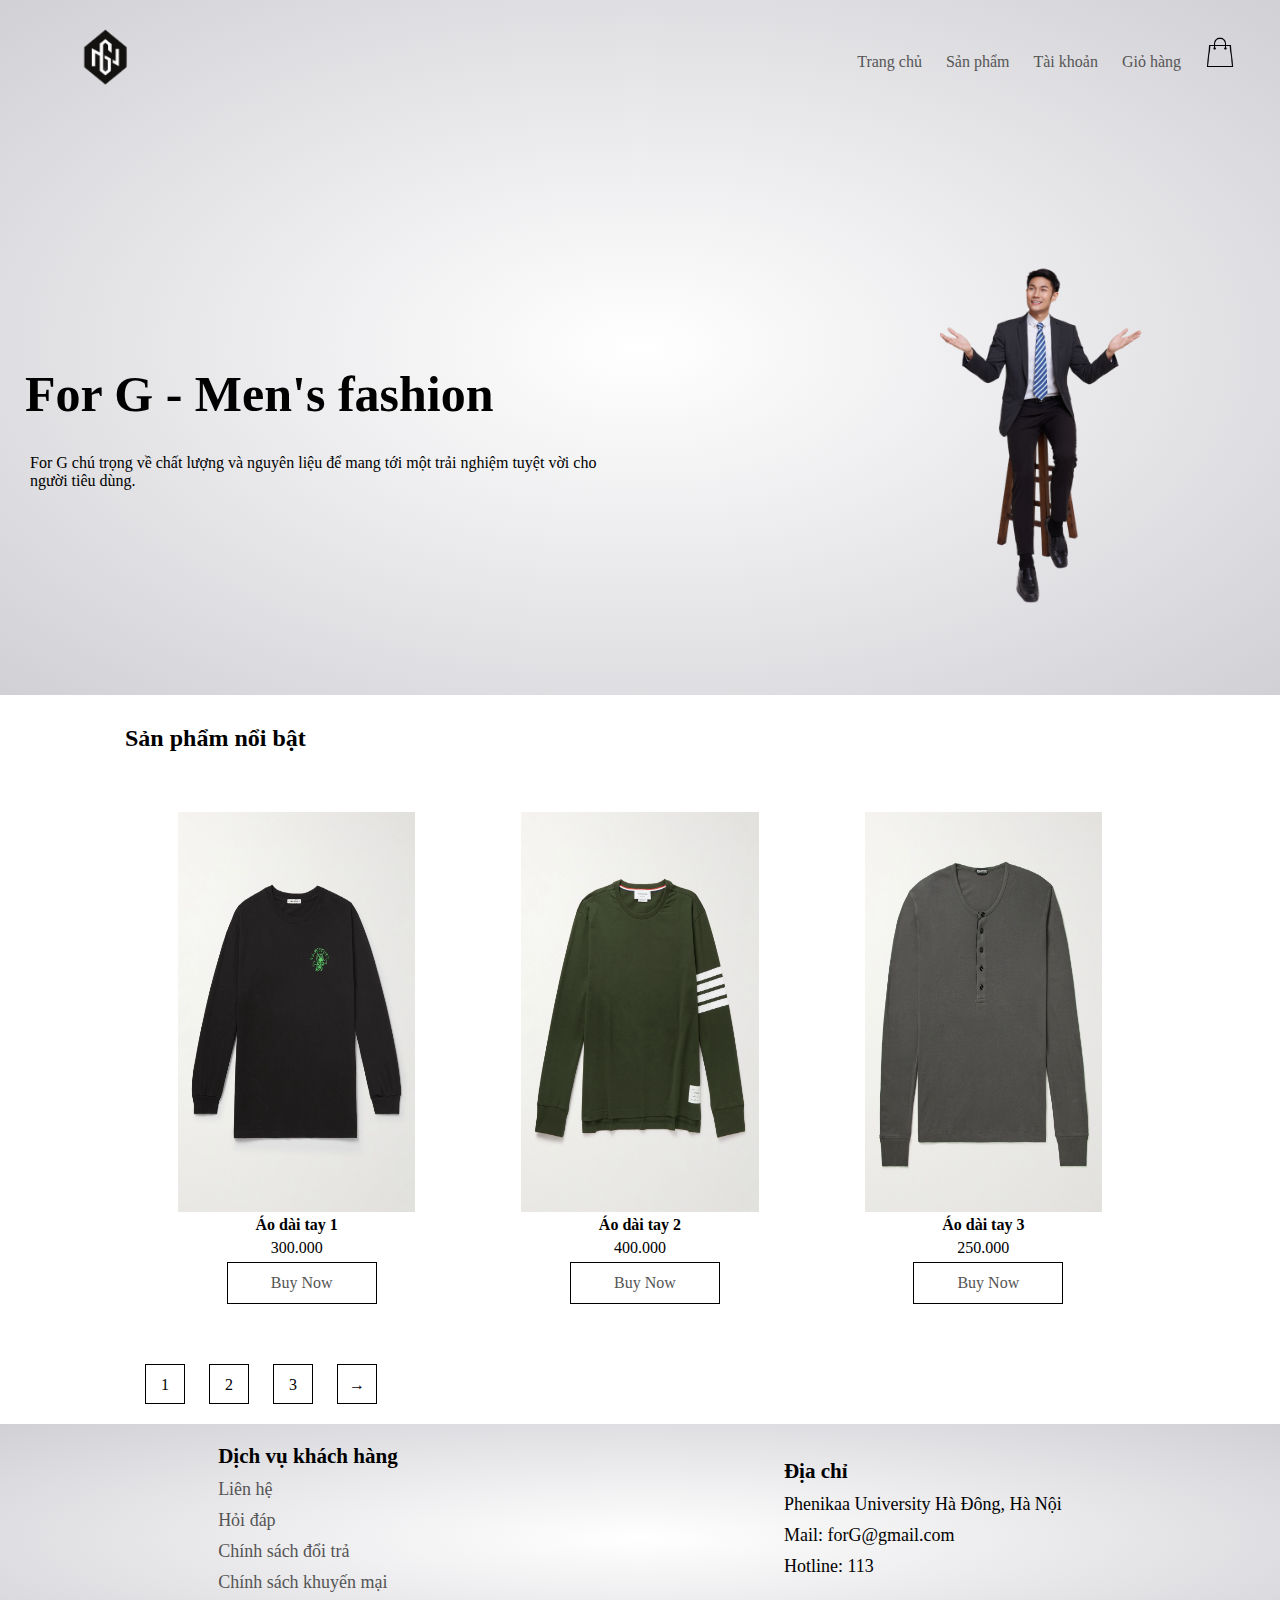
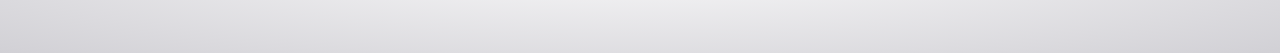
<file: index.html>
<!DOCTYPE html>
<html lang="en">
<head>
    <meta charset="UTF-8">
    <meta http-equiv="X-UA-Compatible" content="IE=edge">
    <meta name="viewport" content="width=device-width, initial-scale=1.0">
    <title>For G - Men's fashion</title>
    <link rel="stylesheet" type = "text/css" href="/style.css">
    <link rel="preconnect" href="https://fonts.googleapis.com">
<link rel="preconnect" href="https://fonts.gstatic.com" crossorigin>
<link href="https://fonts.googleapis.com/css2?family=Poppins:wght@300;400;600;700&display=swap" rel="stylesheet">
<link rel="stylesheet" href="https://use.fontawesome.com/releases/v5.15.4/css/all.css" />

</head>
<body>
    
<div class="header">
    <div class="container">
        <div class = "navbar">
            <div class = "logo">
                <img src = "/image/logo.png" width="125px" height="100px">
            </div>
    
            <nav>
                <ul>
                    <li><a href="/index.html">Trang chủ</li></a>
                    <li><a href="/product.html">Sản phẩm</li></a>
                    <li><a href="">Tài khoản</li></a>
                    <li><a href="/shoppingcart.html">Giỏ hàng </li></a>
                    <img class = "img-shoppingcart" src = "image/icons8-shopping-bag-50.png" width="30px" height="30px">
                </ul>
            </nav>
        </div>
        <div class="row">
            <div class="col2">
                <h1>For G - Men's fashion</h1>
                <p>For G chú trọng về chất lượng và nguyên liệu để mang tới một trải nghiệm tuyệt vời cho người tiêu dùng.</p>
            </div>
            <div class="col2">
                <img src = "/image/bgr1.png">
            </div>
        </div>
    </div>
</div>
<div class = "below-container">
    <div class = "row row2">
        <h2>Sản phẩm nổi bật</h2>
    </div>


    <div class = "row">
      
        <div class="col4">
            <a href="/productdetail.html"><img src = "/image/quan_ao/áo dài tay/dt1.jpg"width="300" height="400"></a>
            <h4>Áo dài tay 1</h4>
            <p>300.000</p>
            <span class = "buy"><a href="shoppingcart.html">Buy Now</span></a>
        </div>  
        <div class="col4">
            <img src = "/image/quan_ao/áo dài tay/dt2.jpg"width="300" height="400">
            <h4>Áo dài tay 2</h4>
            <p>400.000</p>
            <span class = "buy"><a href="shoppingcart.html">Buy Now</span></a>
        </div>
        <div class="col4">
            <img src = "/image/quan_ao/áo dài tay/dt3.jpg"width="300" height="400">
            <h4>Áo dài tay 3</h4>
            <p>250.000</p>
            <span class = "buy"><a href="shoppingcart.html">Buy Now</span></a>
        </div>
    </div>
    <div class = "page">
        <span>1</span>
        <span>2</span>
        <span>3</span>
        <span>&#8594;</span>


    </div>

</div>
 <!--------------Footer------------>


  
 <div class = "footer">
    <div class="container">
        <div class="row">
            <div class="footer_col1">
                <h3>Dịch vụ khách hàng</h3>
                    <ul>
                        <a href=""><li class = "lifooter">Liên hệ</li></a>
                        <a href=""><li class = "lifooter">Hỏi đáp</li></a>
                        <a href=""><li class = "lifooter">Chính sách đổi trả</li></a> 
                        <a href="/km.html"><li class = "lifooter">Chính sách khuyến mại</li></a> 
                    </ul>
            </div>
            <div class="footer_col2">
                <h3>Địa chỉ</h3>
                    <ul>
                        <li class = "lifooter">Phenikaa University Hà Đông, Hà Nội</li>
                        <li class = "lifooter">Mail: forG@gmail.com</li>
                        <li class = "lifooter">Hotline: 113</li>

                    </ul>
            </div>


        </div>

    </div>
</div>


   
</body>
</html>
</file>
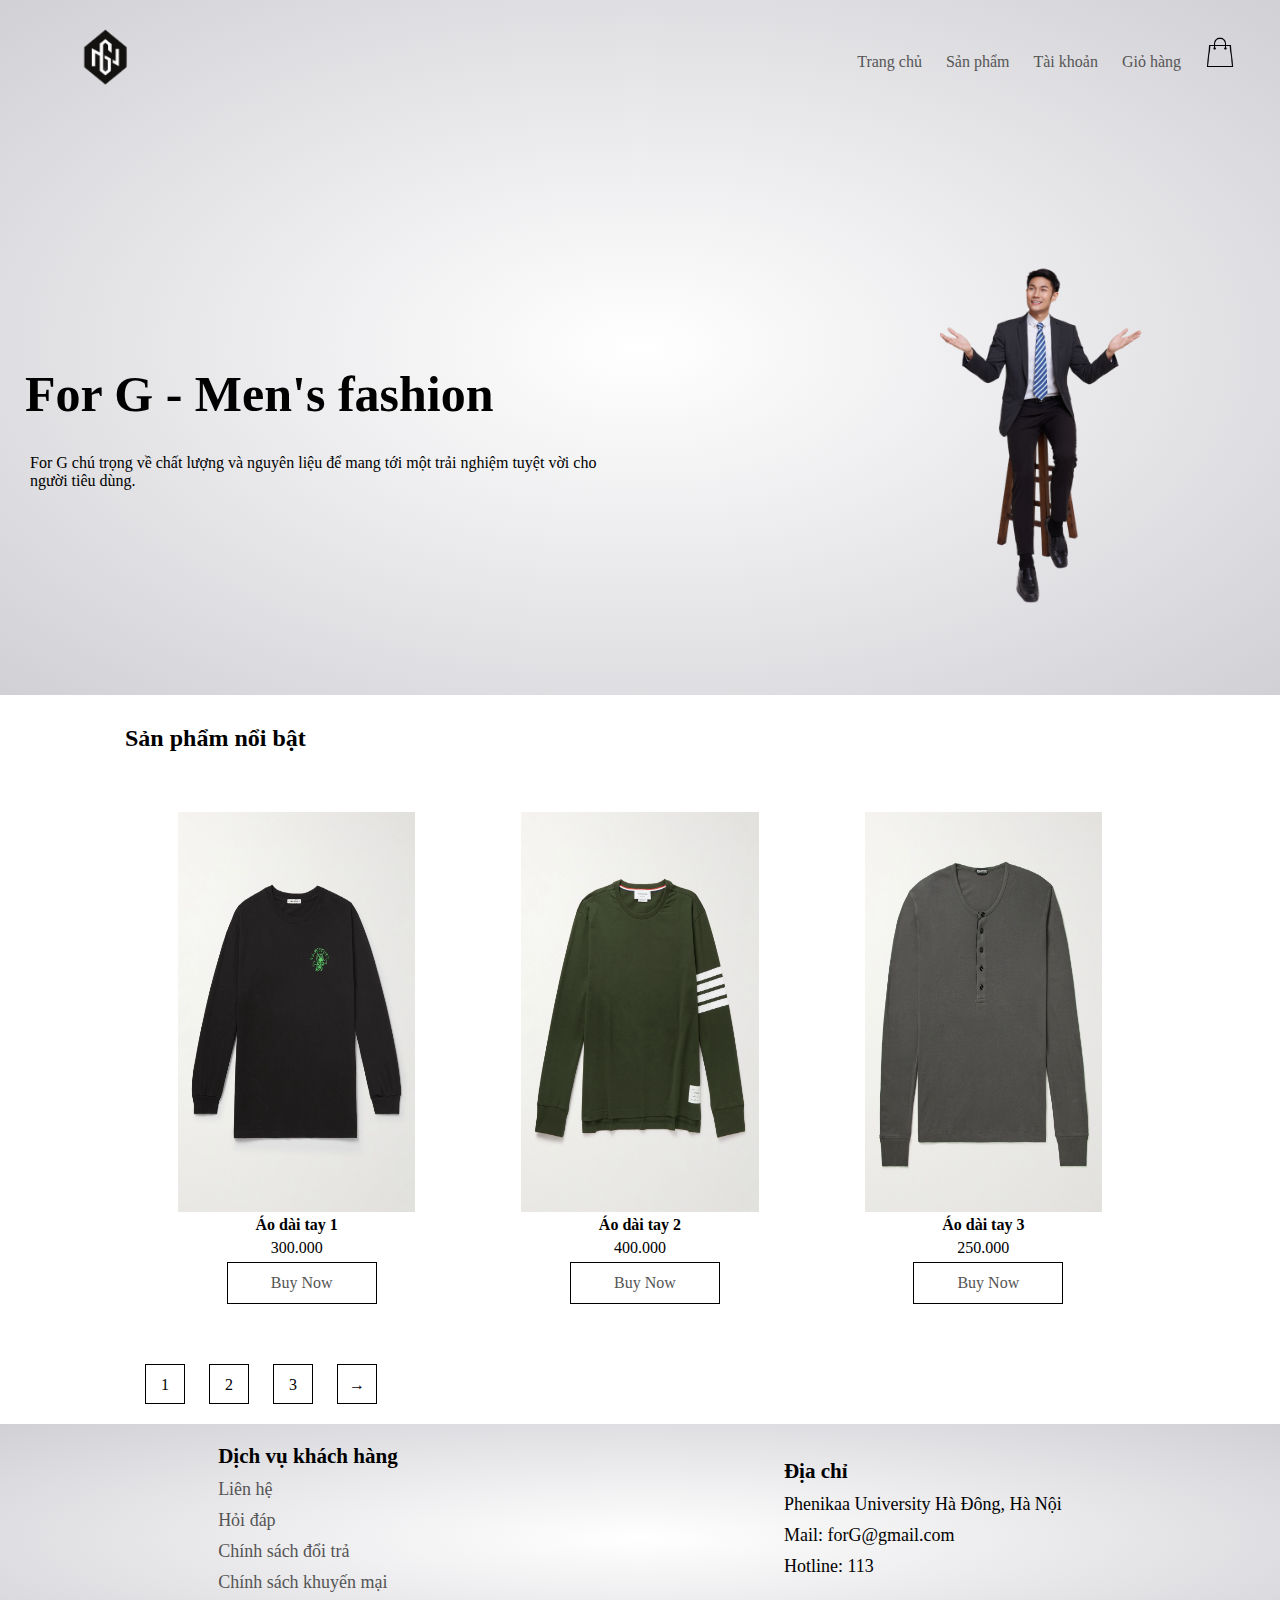
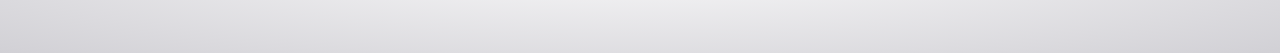
<file: home.html>
<!DOCTYPE html>
<html lang="en">
<head>
    <meta charset="UTF-8">
    <meta http-equiv="X-UA-Compatible" content="IE=edge">
    <meta name="viewport" content="width=device-width, initial-scale=1.0">
    <title>For G - Men's fashion</title>
    <link rel="stylesheet" type = "text/css" href="/style.css">
    <link rel="preconnect" href="https://fonts.googleapis.com">
<link rel="preconnect" href="https://fonts.gstatic.com" crossorigin>
<link href="https://fonts.googleapis.com/css2?family=Poppins:wght@300;400;600;700&display=swap" rel="stylesheet">
<link rel="stylesheet" href="https://use.fontawesome.com/releases/v5.15.4/css/all.css" />

</head>
<body>
    
<div class="header">
    <div class="container">
        <div class = "navbar">
            <div class = "logo">
                <img src = "/image/logo.png" width="125px" height="100px">
            </div>
    
            <nav>
                <ul>
                    <li><a href="/home.html">Trang chủ</li></a>
                    <li><a href="/product.html">Sản phẩm</li></a>
                    <li><a href="">Tài khoản</li></a>
                    <li><a href="/shoppingcart.html">Giỏ hàng </li></a>
                    <img class = "img-shoppingcart" src = "image/icons8-shopping-bag-50.png" width="30px" height="30px">
                </ul>
            </nav>
        </div>
        <div class="row">
            <div class="col2">
                <h1>For G - Men's fashion</h1>
                <p>For G chú trọng về chất lượng và nguyên liệu để mang tới một trải nghiệm tuyệt vời cho người tiêu dùng.</p>
            </div>
            <div class="col2">
                <img src = "/image/bgr1.png">
            </div>
        </div>
    </div>
</div>
<div class = "below-container">
    <div class = "row row2">
        <h2>Sản phẩm nổi bật</h2>
    </div>


    <div class = "row">
      
        <div class="col4">
            <a href="/productdetail.html"><img src = "/image/quan_ao/áo dài tay/dt1.jpg"width="300" height="400"></a>
            <h4>Áo dài tay 1</h4>
            <p>300.000</p>
            <span class = "buy"><a href="shoppingcart.html">Buy Now</span></a>
        </div>  
        <div class="col4">
            <img src = "/image/quan_ao/áo dài tay/dt2.jpg"width="300" height="400">
            <h4>Áo dài tay 2</h4>
            <p>400.000</p>
            <span class = "buy"><a href="shoppingcart.html">Buy Now</span></a>
        </div>
        <div class="col4">
            <img src = "/image/quan_ao/áo dài tay/dt3.jpg"width="300" height="400">
            <h4>Áo dài tay 3</h4>
            <p>250.000</p>
            <span class = "buy"><a href="shoppingcart.html">Buy Now</span></a>
        </div>
    </div>
    <div class = "page">
        <span>1</span>
        <span>2</span>
        <span>3</span>
        <span>&#8594;</span>


    </div>

</div>
 <!--------------Footer------------>


  
 <div class = "footer">
    <div class="container">
        <div class="row">
            <div class="footer_col1">
                <h3>Dịch vụ khách hàng</h3>
                    <ul>
                        <a href=""><li class = "lifooter">Liên hệ</li></a>
                        <a href=""><li class = "lifooter">Hỏi đáp</li></a>
                        <a href=""><li class = "lifooter">Chính sách đổi trả</li></a> 
                        <a href="/km.html"><li class = "lifooter">Chính sách khuyến mại</li></a> 
                    </ul>
            </div>
            <div class="footer_col2">
                <h3>Địa chỉ</h3>
                    <ul>
                        <li class = "lifooter">Phenikaa University Hà Đông, Hà Nội</li>
                        <li class = "lifooter">Mail: forG@gmail.com</li>
                        <li class = "lifooter">Hotline: 113</li>

                    </ul>
            </div>


        </div>

    </div>
</div>


   
</body>
</html>
</file>
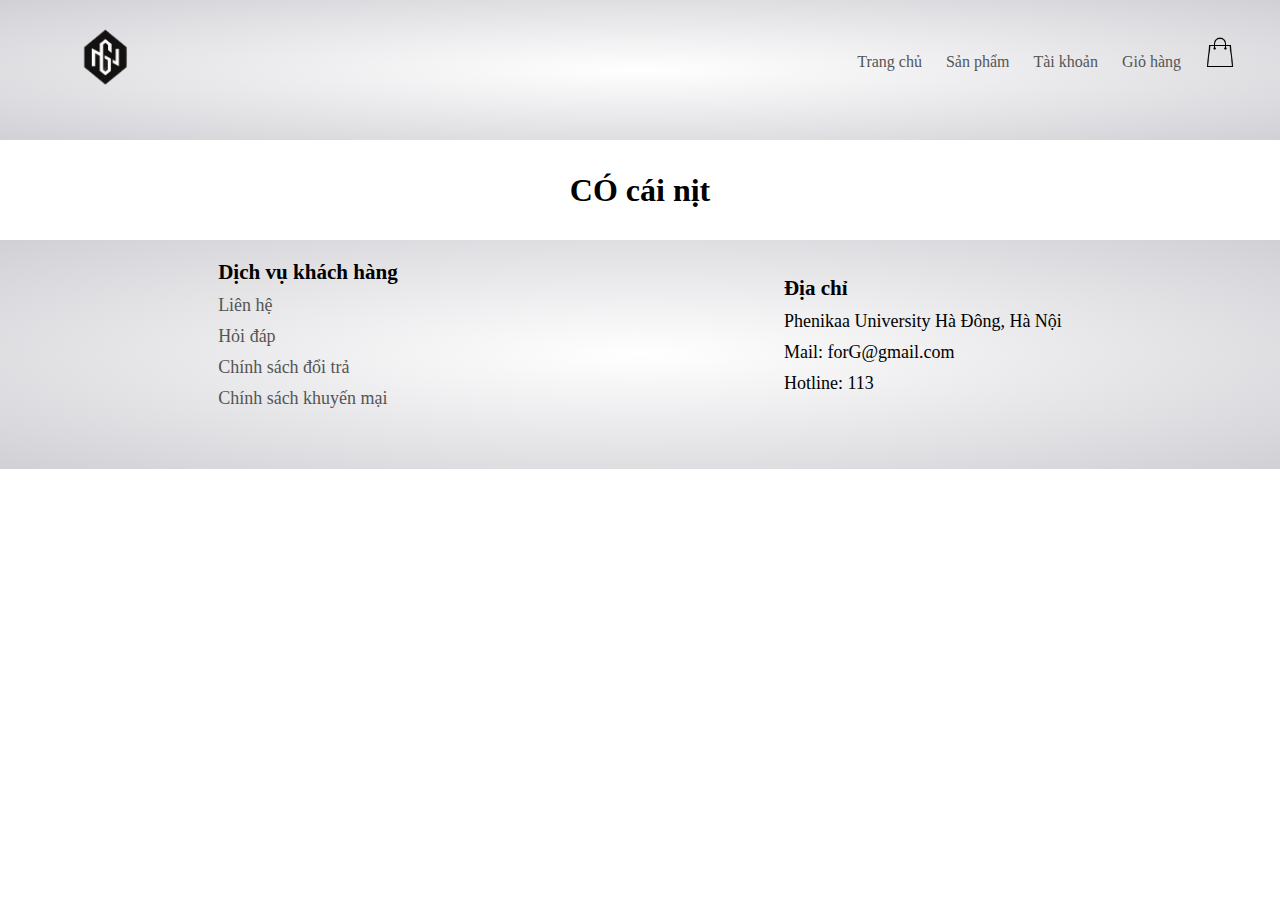
<file: km.html>
<!DOCTYPE html>
<html lang="en">
<head>
    <meta charset="UTF-8">
    <meta http-equiv="X-UA-Compatible" content="IE=edge">
    <meta name="viewport" content="width=device-width, initial-scale=1.0">
    <title>For G - Men's fashion</title>
    <link rel="stylesheet" type = "text/css" href="/style.css">
    <link rel="preconnect" href="https://fonts.googleapis.com">
<link rel="preconnect" href="https://fonts.gstatic.com" crossorigin>
<link href="https://fonts.googleapis.com/css2?family=Poppins:wght@300;400;600;700&display=swap" rel="stylesheet">
<link rel="stylesheet" href="https://use.fontawesome.com/releases/v5.15.4/css/all.css" />

</head>
<body>
    
<div class="header">
    <div class="container">
        <div class = "navbar">
            <div class = "logo">
                <img src = "/image/logo.png" width="125px" height="100px">
            </div>
    
            <nav>
                <ul>
                    <li><a href="/index.html">Trang chủ</li></a>
                    <li><a href="/product.html">Sản phẩm</li></a>
                    <li><a href="">Tài khoản</li></a>
                    <li><a href="/shoppingcart.html">Giỏ hàng </li></a>
                    <img class = "img-shoppingcart" src = "image/icons8-shopping-bag-50.png" width="30px" height="30px">
                </ul>
            
            </nav>
        </div>
        
    </div>
</div>

<div class="km">
    <h1>CÓ cái nịt</h1>
</div>


<div class = "footer">
    <div class="container">
        <div class="row">
            <div class="footer_col1">
                <h3>Dịch vụ khách hàng</h3>
                    <ul>
                        <a href=""><li class = "lifooter">Liên hệ</li></a>
                        <a href=""><li class = "lifooter">Hỏi đáp</li></a>
                        <a href=""><li class = "lifooter">Chính sách đổi trả</li></a> 
                        <a href="/km.html"><li class = "lifooter">Chính sách khuyến mại</li></a> 
                    </ul>
            </div>
            <div class="footer_col2">
                <h3>Địa chỉ</h3>
                    <ul>
                        <li class = "lifooter">Phenikaa University Hà Đông, Hà Nội</li>
                        <li class = "lifooter">Mail: forG@gmail.com</li>
                        <li class = "lifooter">Hotline: 113</li>

                    </ul>
            </div>


        </div>

    </div>
</div>


</body>
</file>
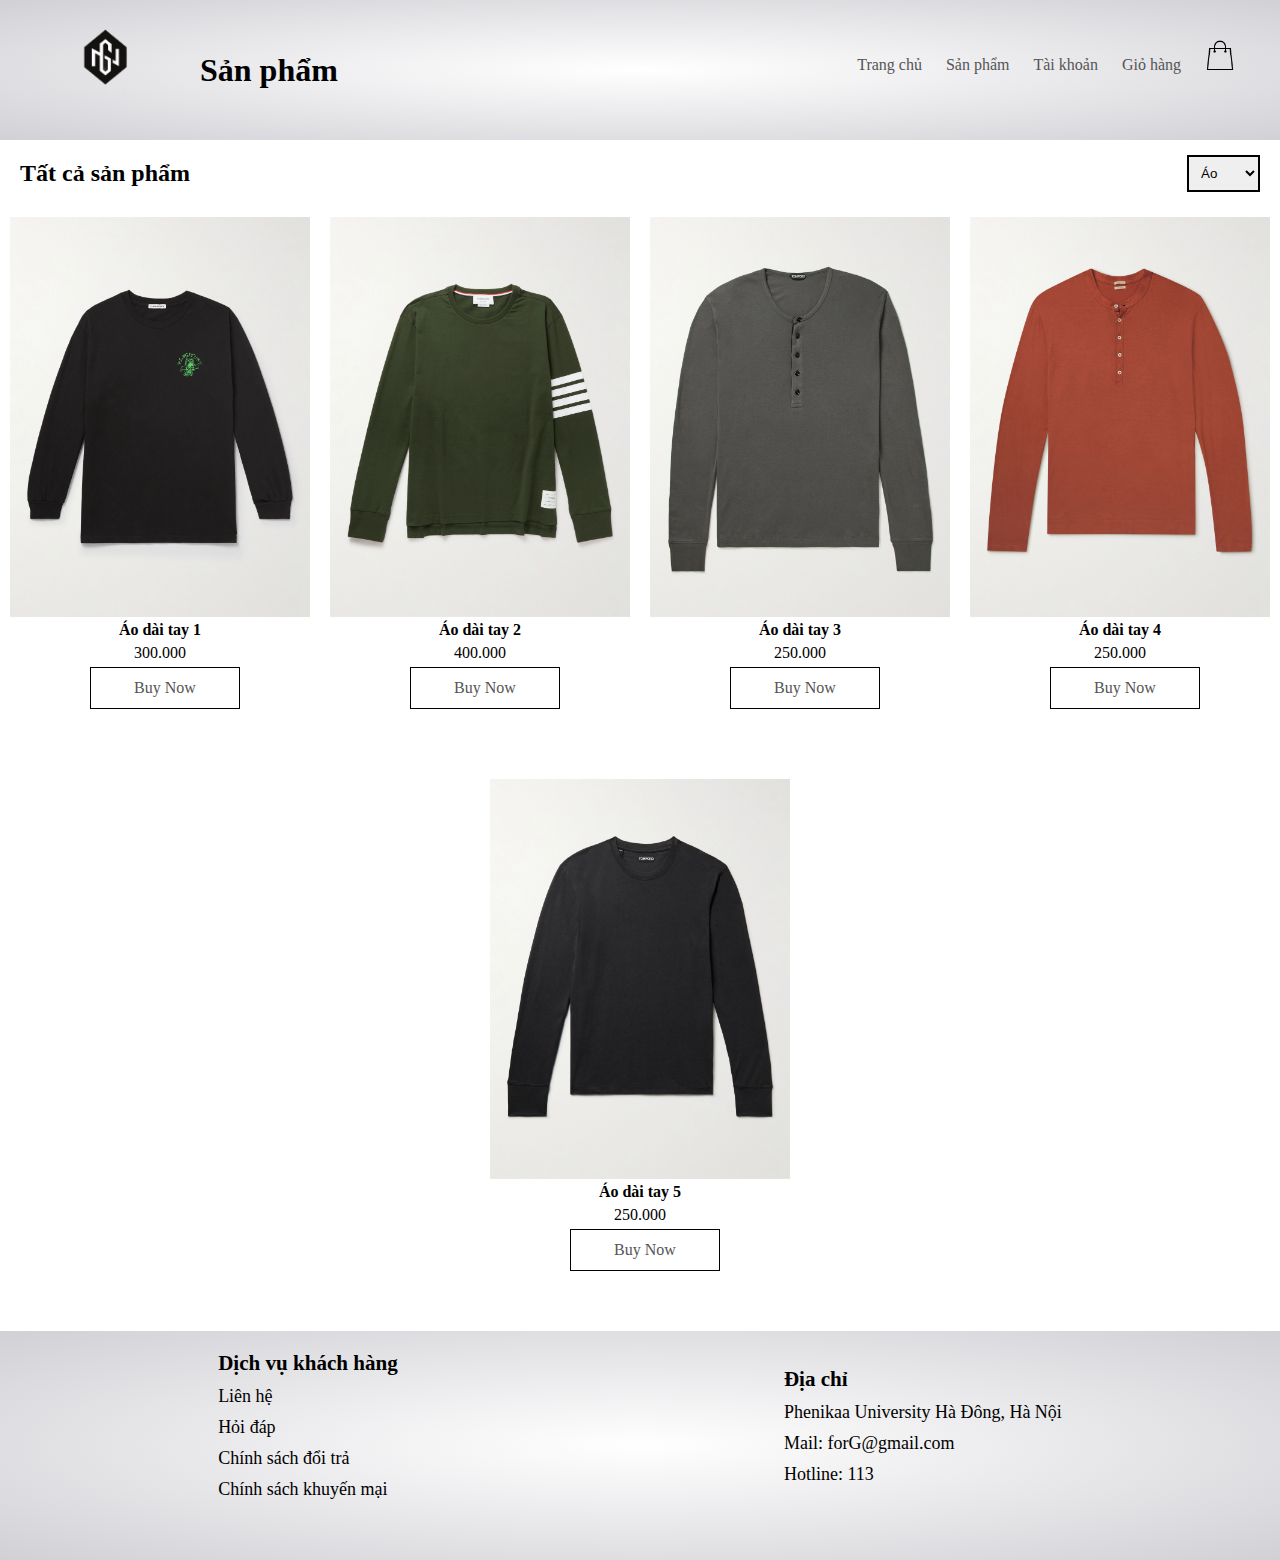
<file: product.html>
<!DOCTYPE html>
<html lang="en">
<head>
    <meta charset="UTF-8">
    <meta http-equiv="X-UA-Compatible" content="IE=edge">
    <meta name="viewport" content="width=device-width, initial-scale=1.0">
    <link rel="stylesheet" type = "text/css" href="/style.css">
    <title>ProDuct</title>
</head>
<body>
    <div class="header">
        <div class="container">
            <div class = "navbar">
                <div class = "logo">
                    <img src = "/image/logo.png" width="125px" height="100px">
                    <h1>Sản phẩm</h1>
                </div>
        
                <nav>
                    <ul>
                        <li><a href="/index.html">Trang chủ</li></a>
                        <li><a href="/product.html">Sản phẩm</li></a>
                        <li><a href="">Tài khoản</li></a>
                        <li><a href="/shoppingcart.html">Giỏ hàng </li></a>
                        <img class = "img-shoppingcart" src = "image/icons8-shopping-bag-50.png" width="30px" height="30px">
                    </ul>
                </nav>
            </div>
            
        </div>
    </div>
 <!--------------Main------------>
 <div class="row opt">
    <h2>Tất cả sản phẩm</h2>
     <select name="" id="select1" onchange="change(this)">
        <option value="1">Áo</option>
        <option value="2">Quần</option>
        <option value="3">Giày</option>
        </select>

  <!--    <option onclick="showao()">Áo</option>
        <option onclick="showquan()">Quần</option>
        <option onclick="showgiay()">Giày</option>
    </select>-->  
 </div>
    <div id = "ao1">
        <div class = "row">
            <div class="col-product">
                <a href="/productdetail.html"><img src = "/image/quan_ao/áo dài tay/dt1.jpg"width="300" height="400"></a>
                <h4>Áo dài tay 1</h4>
                <p>300.000</p>
                <span class = "buy"><a href="shoppingcart.html">Buy Now</span></a>
            </div>
            <div class="col-product">
            <img src = "/image/quan_ao/áo dài tay/dt2.jpg"width="300" height="400">
                <h4>Áo dài tay 2</h4>
                <p>400.000</p>
                <span class = "buy"><a href="shoppingcart.html">Buy Now</span></a>
            </div>

            <div class="col-product">
                <img src = "/image/quan_ao/áo dài tay/dt3.jpg"width="300" height="400">
                <h4>Áo dài tay 3</h4>
                <p>250.000</p>
                <span class = "buy"><a href="shoppingcart.html">Buy Now</span></a>
            </div>

            <div class="col-product">
                <img src = "/image/quan_ao/áo dài tay/dt4.jpg"width="300" height="400">
                <h4>Áo dài tay 4</h4>
                <p>250.000</p>
                <span class = "buy"><a href="shoppingcart.html">Buy Now</span></a>
            </div>

            <div class="col-product">
                <img src = "/image/quan_ao/áo dài tay/dt5.jpg"width="300" height="400">
                <h4>Áo dài tay 5</h4>
                <p>250.000</p>
                <span class = "buy"><a href="shoppingcart.html">Buy Now</span></a>
            </div>
        </div>
    
    </div>
    <div id = "quan1">
        <div class = "row">
            <div class="col-product">
                <a href="/productdetail.html"><img src = "/image/quan_ao/quần jeans/qj1.jpg"width="300" height="400"></a>
                <h4>Quần jean 1</h4>
                <p>300.000</p>
                <span class = "buy"><a href="shoppingcart.html">Buy Now</span></a>
            </div>
            <div class="col-product">
            <img src = "/image/quan_ao/quần jeans/qj2.jpg"width="300" height="400">
                <h4>Quần jean 2</h4>
                <p>400.000</p>
                <span class = "buy"><a href="shoppingcart.html">Buy Now</span></a>
            </div>

            <div class="col-product">
                <img src = "/image/quan_ao/quần jeans/qj3.jpg"width="300" height="400">
                <h4>Quần jean 3</h4>
                <p>250.000</p>
                <span class = "buy"><a href="shoppingcart.html">Buy Now</span></a>
            </div>

            <div class="col-product">
                <img src = "/image/quan_ao/quần jeans/qj4.jpg"width="300" height="400">
                <h4>Quần jean 4</h4>
                <p>250.000</p>
                <span class = "buy"><a href="shoppingcart.html">Buy Now</span></a>
            </div>

            <div class="col-product">
                <img src = "/image/quan_ao/quần jeans/qj5.jpg"width="300" height="400">
                <h4>Quần jean 5</h4>
                <p>250.000</p>
                <span class = "buy"><a href="shoppingcart.html">Buy Now</span></a>
            </div>
        </div>
    
    </div>
    <div id = "giay1">
        <div class = "row">
            <div class="col-product">
                <a href="/productdetail.html"><img src = "/image/quan_ao/giày/giay1.jpg"width="300" height="400"></a>
                <h4>Áo dài tay 1</h4>
                <p>300.000</p>
                <span class = "buy"><a href="shoppingcart.html">Buy Now</span></a>
            </div>
            <div class="col-product">
            <img src = "/image/quan_ao/giày/giay2.jpg"width="300" height="400">
                <h4>Áo dài tay 2</h4>
                <p>400.000</p>
                <span class = "buy"><a href="shoppingcart.html">Buy Now</span></a>
            </div>

            <div class="col-product">
                <img src = "/image/quan_ao/giày/giay3.jpg"width="300" height="400">
                <h4>Áo dài tay 3</h4>
                <p>250.000</p>
                <span class = "buy"><a href="shoppingcart.html">Buy Now</span></a>
            </div>

            <div class="col-product">
                <img src = "/image/quan_ao/giày/giay4.jpg"width="300" height="400">
                <h4>Áo dài tay 4</h4>
                <p>250.000</p>
                <span class = "buy"><a href="shoppingcart.html">Buy Now</span></a>
            </div>

            <div class="col-product">
                <img src = "/image/quan_ao/giày/giay5.jpg"width="300" height="400">
                <h4>Áo dài tay 5</h4>
                <p>250.000</p>
                <span class = "buy"><a href="shoppingcart.html">Buy Now</span></a>
            </div>
        </div>
    
    </div>






    <div class = "footer">
        <div class="container">
            <div class="row">
                <div class="footer_col1">
                    <h3>Dịch vụ khách hàng</h3>
                        <ul>
                            <li class = "lifooter">Liên hệ</li>
                            <li class = "lifooter">Hỏi đáp</li>
                            <li class = "lifooter">Chính sách đổi trả</li>
                            <li class = "lifooter">Chính sách khuyến mại</li>
                        </ul>
                </div>
                <div class="footer_col2">
                    <h3>Địa chỉ</h3>
                        <ul>
                            <li class = "lifooter">Phenikaa University Hà Đông, Hà Nội</li>
                            <li class = "lifooter">Mail: forG@gmail.com</li>
                            <li class = "lifooter">Hotline: 113</li>
    
                        </ul>
                </div>
    
    
            </div>
    
        </div>
    </div>

    <script>
        function change(obj){
            var selecta = obj;
            var x = document.getElementById("ao1");
            var y = document.getElementById("quan1");
            var z = document.getElementById("giay1");
            var selected = selecta.options[selecta.selectedIndex].value;
        if (selected === "2") {
            x.style.display = "none";
            y.style.display = "block";
            z.style.display = "none";
        }
        else if(selected === "3"){
            x.style.display = "none";
            y.style.display = "none";
            z.style.display = "block";
        }

        else if(selected === "1"){
            x.style.display = "block";
            y.style.display = "none";
            z.style.display = "none";
        }

    }
    </script>

</body>
</html>
</file>
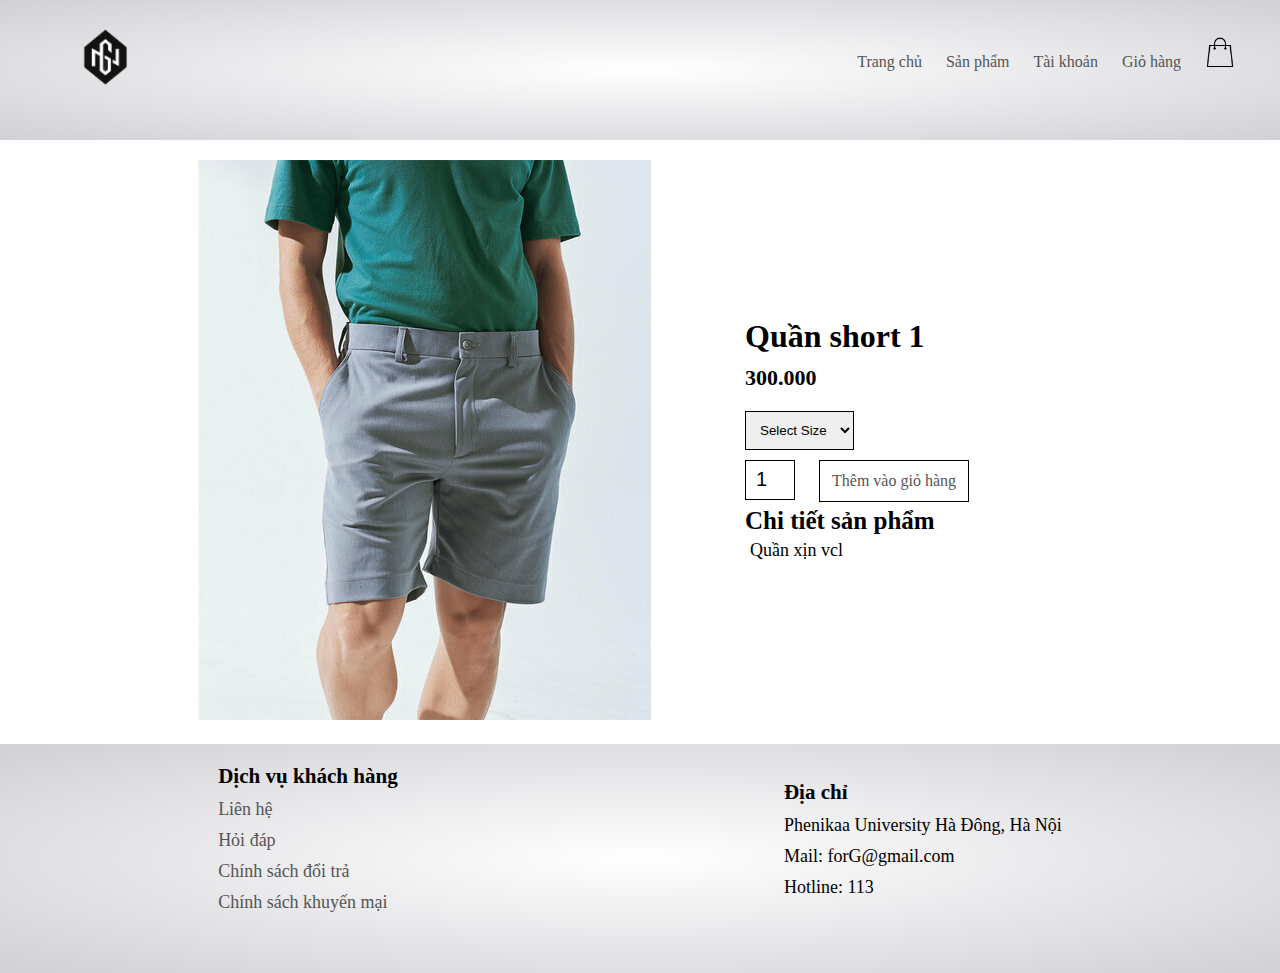
<file: productdetail.html>
<!DOCTYPE html>
<html lang="en">
<head>
    <meta charset="UTF-8">
    <meta http-equiv="X-UA-Compatible" content="IE=edge">
    <meta name="viewport" content="width=device-width, initial-scale=1.0">
    <link rel = "stylesheet" href="/style.css">
    <title>ProDuct Details</title>
</head>
<body>
    <div class="header">
        <div class="container">
            <div class = "navbar">
                <div class = "logo">
                    <img src = "/image/logo.png" width="125px" height="100px">
                </div>
        
                <nav>
                    <ul>
                        <li><a href="/index.html">Trang chủ</li></a>
                        <li><a href="/product.html">Sản phẩm</li></a>
                        <li><a href="">Tài khoản</li></a>
                        <li><a href="/shoppingcart.html">Giỏ hàng </li></a>
                        <img class = "img-shoppingcart" src = "image/icons8-shopping-bag-50.png" width="30px" height="30px">
                    </ul>
    
                    <ul class = "menu-shoppingcart">
                        <li>sp1</li>
                        <li>sp2</li>
                        <li>sp3</li>
                    </ul>
                </nav>
            </div>
        </div>
    </div>

    <!-----------Product Details --- ---------->
    <div class = "below-container single-product">
        <div class="row-product">
            <div class="col2-product">
                <img src = "/image/quan_ao/quần short/qs1.jpg" >
            </div>
            <div class="col2-product">
                <h1>Quần short 1</h1>
                <h3>300.000</h3> 
                <select >
                    <option>Select Size</option>
                    <option>XXL</option>
                    <option>XL</option>
                    <option>L</option>
                    <option>M</option>
                    <option>S</option>
                </select>

                    <input type = "number" value="1" min = "1" max = "100">
                <a href="/shoppingcart.html" class = "buy">Thêm vào giỏ hàng</a>
                <h2>Chi tiết sản phẩm</h2>
                <p>Quần xịn vcl</p>

            </div>




        </div>
    </div>



    <!----------Footer-->
    <div class = "footer">
        <div class="container">
            <div class="row">
                <div class="footer_col1">
                    <h3>Dịch vụ khách hàng</h3>
                        <ul>
                            <a href=""><li class = "lifooter">Liên hệ</li></a>
                            <a href=""><li class = "lifooter">Hỏi đáp</li></a>
                            <a href=""><li class = "lifooter">Chính sách đổi trả</li></a> 
                            <a href="/km.html"><li class = "lifooter">Chính sách khuyến mại</li></a> 
                        </ul>
                </div>
                <div class="footer_col2">
                    <h3>Địa chỉ</h3>
                        <ul>
                            <li class = "lifooter">Phenikaa University Hà Đông, Hà Nội</li>
                            <li class = "lifooter">Mail: forG@gmail.com</li>
                            <li class = "lifooter">Hotline: 113</li>
    
                        </ul>
                </div>
    
    
            </div>
    
        </div>
    </div>
    
</body>
</html>
</file>
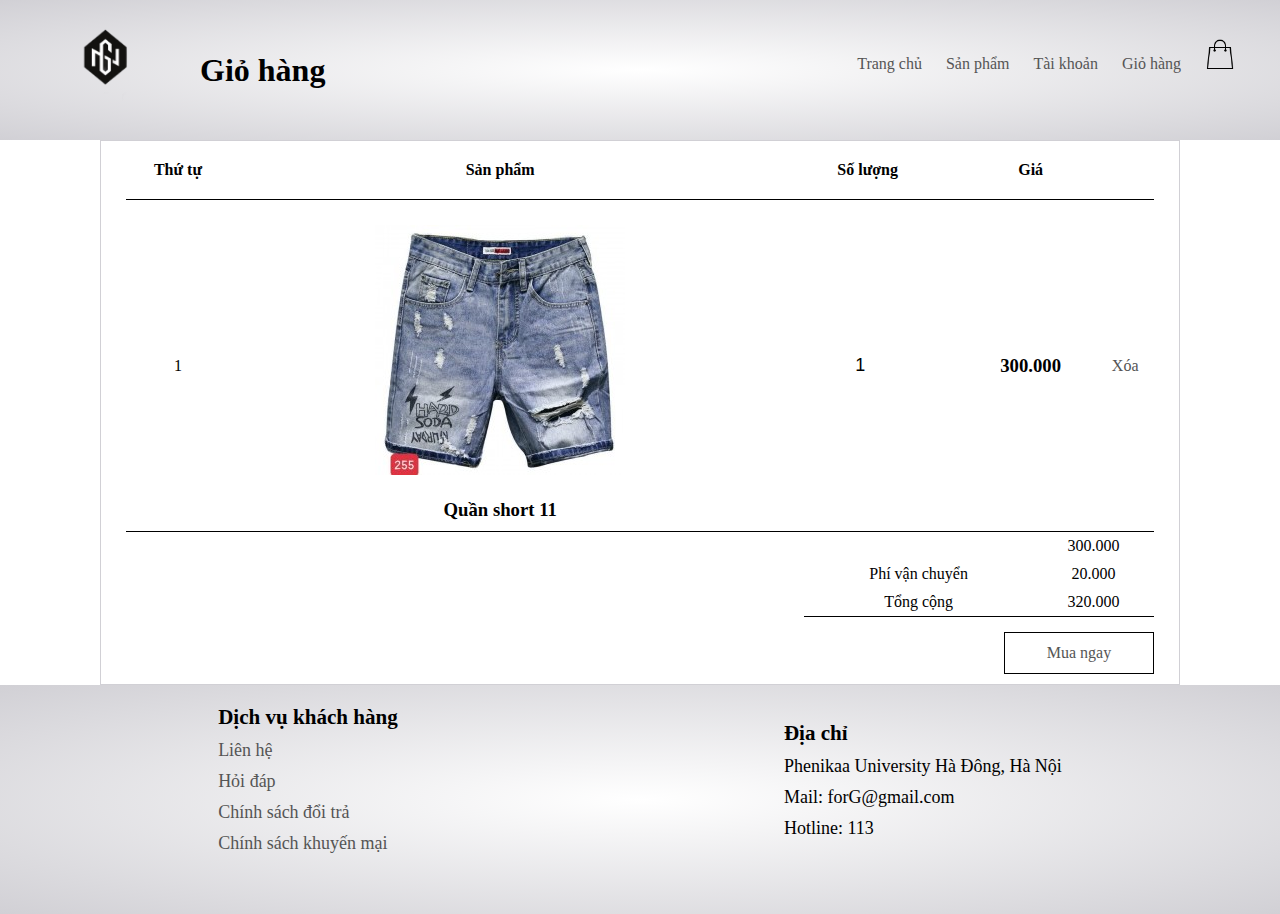
<file: shoppingcart.html>
<!DOCTYPE html>
<html lang="en">
<head>
    <meta charset="UTF-8">
    <meta http-equiv="X-UA-Compatible" content="IE=edge">
    <meta name="viewport" content="width=device-width, initial-scale=1.0">
    <link rel="stylesheet" type = "text/css" href="/style.css">
    <title>Shoppingcart</title>
</head>
<body>
    <div class="header">
        <div class="container">
            <div class = "navbar">
                <div class = "logo">
                    <img src = "/image/logo.png" width="125px" height="100px">
                    <h1>Giỏ hàng</h1>
                </div>
        
                <nav>
                    <ul>
                        <li><a href="/index.html">Trang chủ</li></a>
                        <li><a href="/product.html">Sản phẩm</li></a>
                        <li><a href="">Tài khoản</li></a>
                        <li><a href="/shoppingcart.html">Giỏ hàng </li></a>
                        <img class = "img-shoppingcart" src = "image/icons8-shopping-bag-50.png" width="30px" height="30px">
                    </ul>
                </nav>
            </div>
            
        </div>
    </div>

    <!----Main-->
    
    <div class="below-container cart-page">
            
            <table>
                <tr>

                    <th>Thứ tự</th>
                    <th> Sản phẩm</th>
                    <th>Số lượng</th>
                    <th>Giá</th>
                   <th> &#160;</th>
                </tr>
                <tr>
                    <div class="border-product">
                        <td>
                            <p>1</p>
                        </td>
                        <td>
                            <div class="cart-info">
                                <img src="/image/quan_ao/quần short/qs11.jpg" >
                                <h3>Quần short 11</h3>
                            </div>
                        </td>

                        <td><input type="number" value="1" min="0"></td>

                        <td><h3>300.000</h3></td>
                        <td><a href="" class="delete">Xóa</a></td>
                    </div>
                </tr>
            </table>

            <div class="total-price">
                <table>
                    <tr>
                        <td> &#160;</td>
                        <td>300.000</td>
                    </tr>
                    <tr>
                        <td>Phí vận chuyển</td>
                        <td>20.000</td>
                    </tr>

                    <tr>
                        <td>Tổng cộng</td>
                        <td>320.000</td>
                    </tr>
                </table>
            </div>

            <div class="buy-now">


        
                <a href="/shoppingcart.html" class = "buy">Mua ngay</a>
            </div>





    </div>




    <!----FOOTER-->

    <div class = "footer">
        <div class="container">
            <div class="row">
                <div class="footer_col1">
                    <h3>Dịch vụ khách hàng</h3>
                        <ul>
                            <a href=""><li class = "lifooter">Liên hệ</li></a>
                            <a href=""><li class = "lifooter">Hỏi đáp</li></a>
                            <a href=""><li class = "lifooter">Chính sách đổi trả</li></a> 
                            <a href="/km.html"><li class = "lifooter">Chính sách khuyến mại</li></a> 
                        </ul>
                </div>
                <div class="footer_col2">
                    <h3>Địa chỉ</h3>
                        <ul>
                            <li class = "lifooter">Phenikaa University Hà Đông, Hà Nội</li>
                            <li class = "lifooter">Mail: forG@gmail.com</li>
                            <li class = "lifooter">Hotline: 113</li>
    
                        </ul>
                </div>
    
    
            </div>
    
        </div>
    </div>
    
    
</body>
</html>
</file>
<file: style.css>
*{
    margin: 0;
    padding: 0;
    box-sizing: border-box;

}
.body{
    font-family: 'Poppins', sans-serif;
}

.navbar{
    display: flex;
    align-items: center;
    padding: 20px;



   
}
.logo{
    display: flex;
    align-items: center;
}
.logo h1{
    padding-left: 30px;
}

nav{
    flex: 1;
    text-align: right;
    justify-content: flex-end;
 
}

nav ul{
    display: inline-block;
    list-style-type: none;
    margin-bottom:3%;

}

nav ul li {
    display: inline-block;
    margin-right: 20px;

}

li:hover{
    background-color: darkorange;
    color: #fff;
}

a{
    text-decoration: none;
    color: #555;
}

p{
    color: rgb(0, 0, 0);
    padding: 5px;
}


@media only screen and (max-width: 800px) {
    nav ul{
        position: absolute;
        top: 70px;
        left: 0;
        width: 100%;
    }
    .row{
        top: 70px;
        left: 0;
        width: 100%;
    }

}

.container{
    max-width: 1300px;
    margin: auto;
    padding-left: 25px;
    padding-right: 25px;
}
.row{
    display: flex;
    align-items: center;
    flex-wrap: wrap;
    justify-content: space-around;

}
.col2{
    flex-basis: 50%;
    min-width: 300px;
}
.col2 img{
    max-width: 100%;
    padding: 50px 0;
}

.col2 h1{
    font-size: 50px;
    line-height: 60px;
    margin: 25px 0;
}


.header{
    background: radial-gradient(#fff, #D1D0D5);
}


.categories{
    margin: 70px 0;

}



.below-container{
    max-width: 1080px;
    margin: auto;
    padding-left: 25px;
    padding-right: 25px;
}

.col4{

    flex-basis: 25%;
    padding: 10px;
    min-width: 200px;
    margin-bottom: 50px;
    text-align: center;
    transition: 0.5s;

}



.col4 img{
    width: 100%;
}

.col4:hover{
    transform: translateY(-10px);
}

.row2{
    justify-content: space-between;
    margin: 30px auto 50px;
}

select{
    border: 1px solid #D1D0D5;
    padding: 5px;
}

select:focus{
    outline: none;
}

.page{
    margin: 0 auto 20px;

}

.page span{
    display: inline-block;
    border: 1px solid black;
    margin-left: 20px;
    width: 40px;
    height: 40px;
    text-align: center;
    line-height: 40px;
    cursor: pointer;
}

.page span:hover{
    background-color: darkorange;
    color: #fff;
}



.buy{
    display: inline-block;
    border: 1px solid black;
    margin-left: 10px;
    width: 150px;
    text-align: center;
    line-height: 40px;

}

.buy:hover{
    background-color: darkorange;
    color: #fff;
}


.footer{
    background: radial-gradient(#fff, #D1D0D5);
    color:black;
    font-size: 18px;
    padding: 60 0 20;;
    padding-bottom:50px;
    padding-top:20px;
}

.footer h3{
    margin-bottom:10px;
}
.footer_col1 li{
    margin: 10px 0;
}
.footer_col2 li{
    margin: 10px 0;
}
ul{
    list-style-type: none;
}
.menu-shoppingcart{
    display: none;
}

.img-shoppingcart:hover .menu-shoppingcart{
    display: block;
    background-color: red;

}

/*PROduct Details*/

.row-product{
    display: flex;
    align-items: center;
    flex-wrap: wrap;


}

.col2-product{
    flex-basis: 30%;
}

.single-product .col2-product img{
    padding: 0;

}
.single-product .col2-product{
    padding: 20px;

}

.single-product h3{
    margin: 10px 0;
    font-size: 22px;
    font-weight: bold;

}
.single-product h2{
    margin-top: 5px;
    font-size: 25px;
}

.single-product p{
    font-size: 18px;
}


.single-product select{
    display: block;
    padding: 10px;
    margin-top: 20px;
    border: 1px solid black;
    margin-bottom: 10px;
}

.single-product input{
    width: 50px;
    height: 40px;
    padding-left: 10px; 
    font-size: 20px;
    margin-right: 10px;
    border: 1px solid black;
}


.cart-page{
    margin: 0 0 20 0;
    border: 1px solid #D1D0D5;
}

table{
    width: 100%;
    border-collapse: collapse;
    text-align: center;
    border-bottom: 1px solid  black;
}
table th{
    border-bottom: 1px solid  black;
    padding: 20px 0;
}
.cart-info h3 {
    margin: 10px 0;
 
}

.cart-info img {
    margin: 25px 0 10px;
 
}

.buy-now{
    display: flex;
    justify-content: flex-end;
    padding-top: 15px;  
    padding-bottom: 10px;
}

.delete:hover{
    color: red;
}


.cart-page input{
    width: 80px;
    height: 40px;
    padding-left: 10px;
    font-size: 18px;
    margin-right: 10px;
    border: 1px solid transparent;
    text-align: center;
}

.cart-page input:hover{
    border: 1px solid black;
}

.total-price{
    display: flex;
    justify-content: flex-end;
}

.total-price table{
    width: 100%;
    max-width: 350px;
}
.total-price td{   
    padding-top: 5px;          
    padding-bottom:5px;
}



.col-product{
    flex-basis: 25%;
    padding: 10px;
    min-width: 200px;
    margin-bottom: 50px;
    text-align: center;
    transition: 0.5s;
}



.km{
    display: flex;
    justify-content: center;
    align-items: center;
    flex-direction: column;
    min-height: 100px;
}

.opt{
    justify-content: space-between;
    margin: 15px 20px 15px 20px;
}

select{
    border: 2px solid black;
    padding: 8px;
}

select:focus{
    outline: none;
}


#quan1{
    display: none;
}

#giay1{
    display: none;
}
</file>
